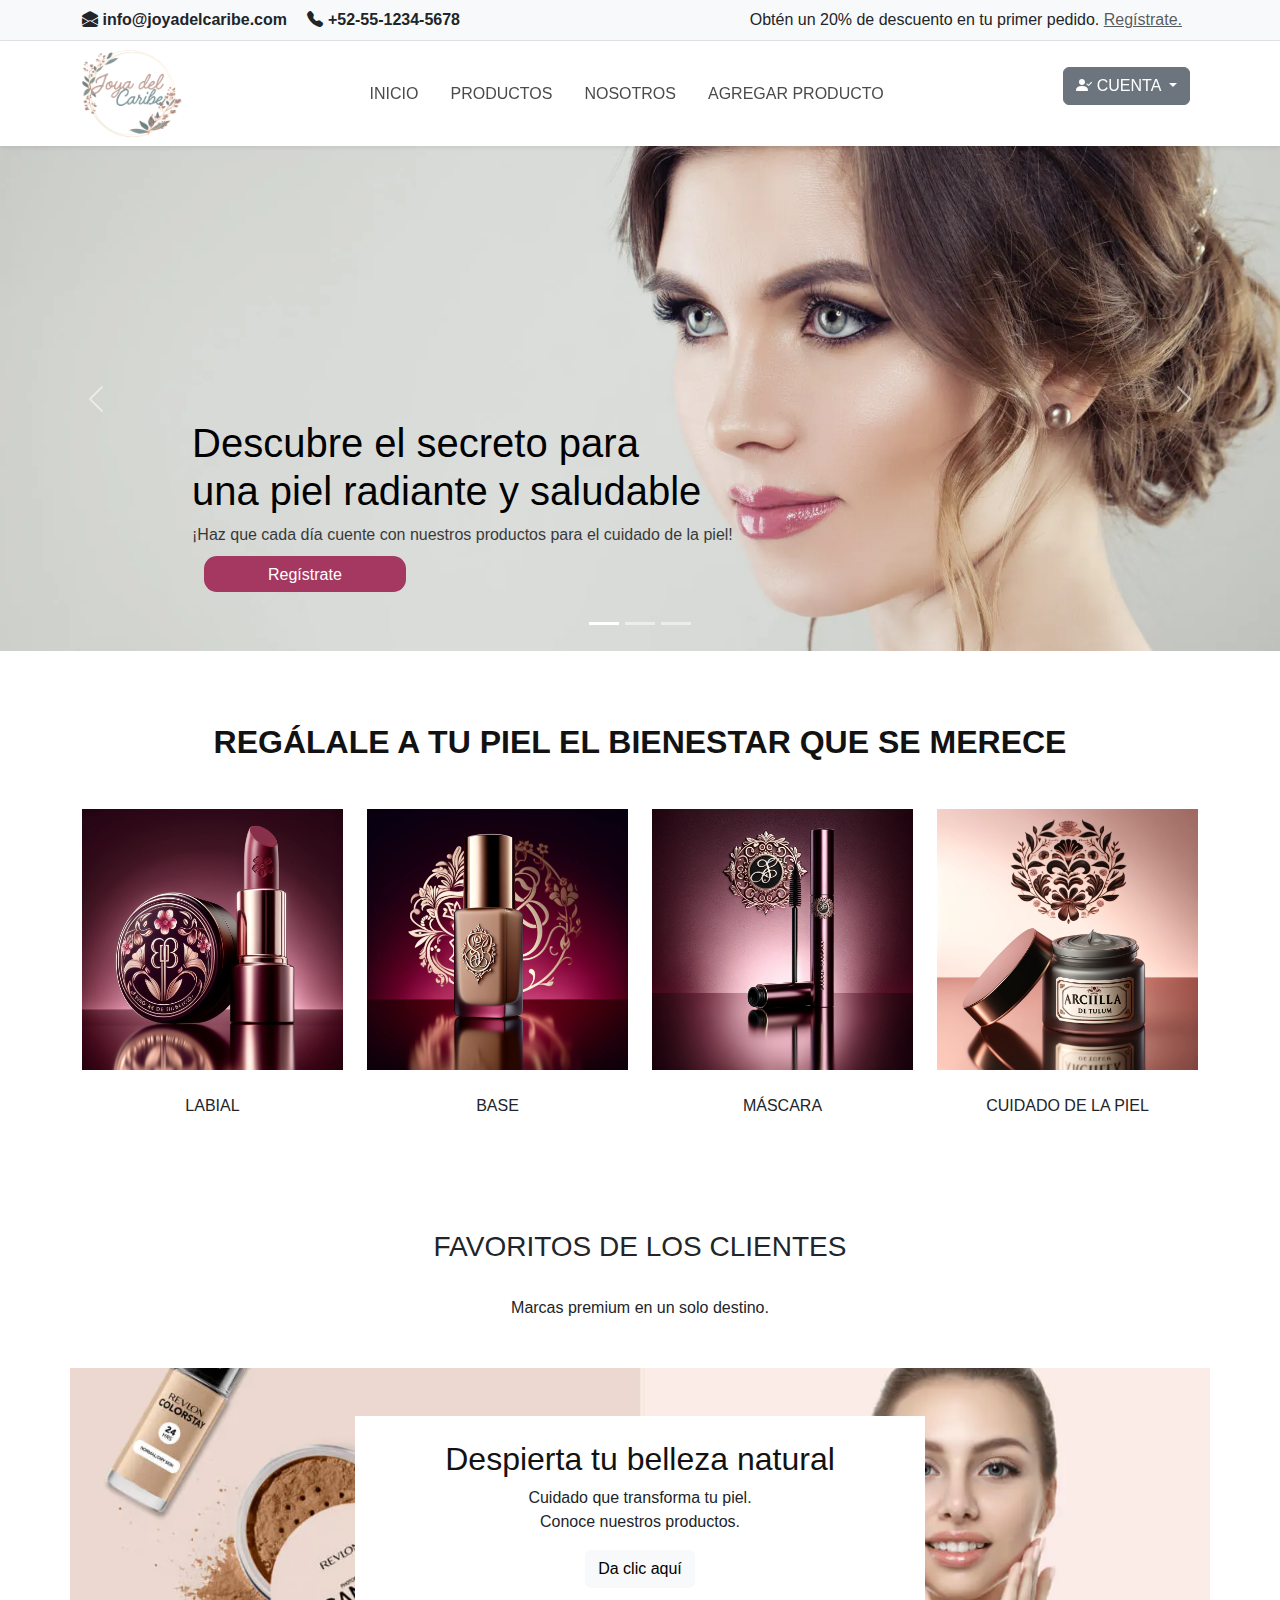
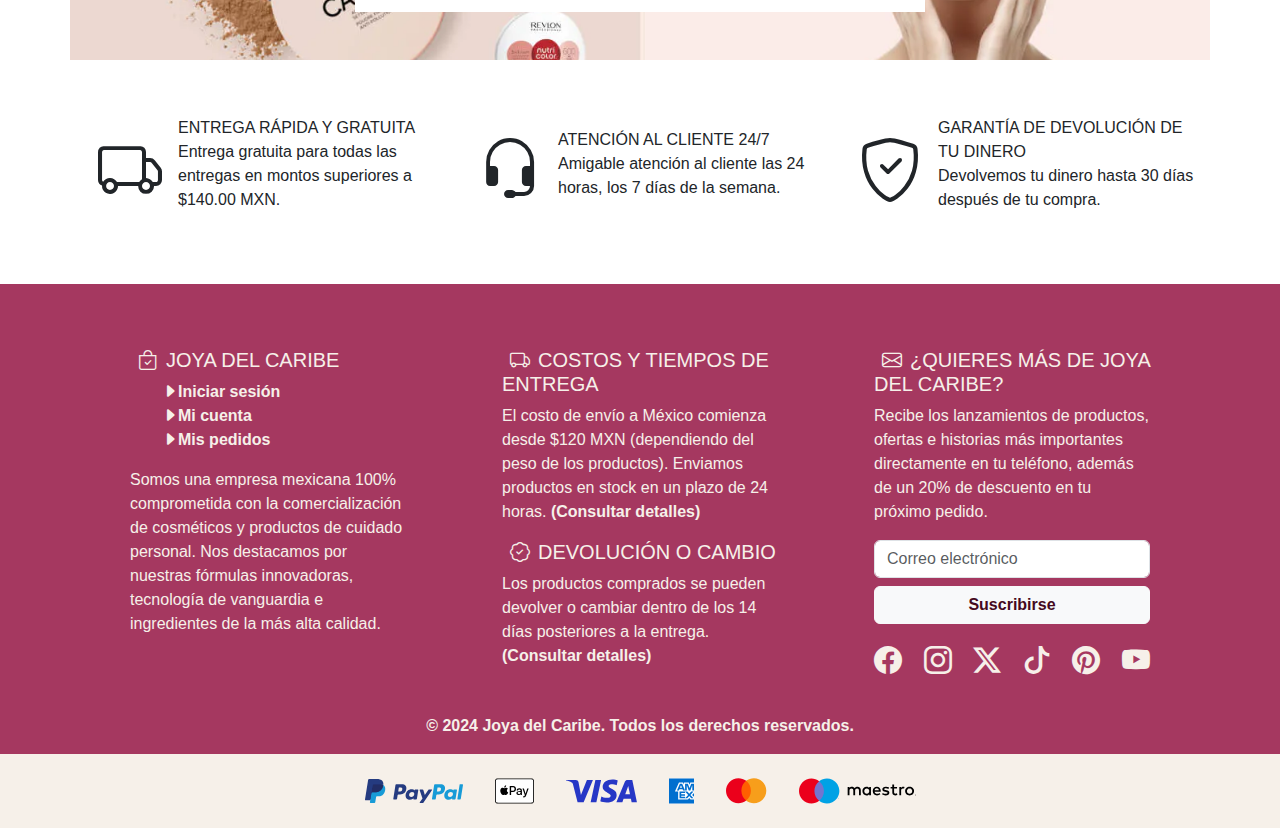
<file: index.html>
<!doctype html>
<html lang="en">

<head>
    <meta charset="utf-8">
    <meta name="viewport" content="width=device-width, initial-scale=1">
    <title>Joya del Caribe</title>
    <link href="https://cdn.jsdelivr.net/npm/bootstrap@5.3.3/dist/css/bootstrap.min.css" rel="stylesheet"
        integrity="sha384-QWTKZyjpPEjISv5WaRU9OFeRpok6YctnYmDr5pNlyT2bRjXh0JMhjY6hW+ALEwIH" crossorigin="anonymous">
    <script src="https://cdn.jsdelivr.net/npm/@popperjs/core@2.11.8/dist/umd/popper.min.js"
        integrity="sha384-I7E8VVD/ismYTF4hNIPjVp/Zjvgyol6VFvRkX/vR+Vc4jQkC+hVqc2pM8ODewa9r"
        crossorigin="anonymous"></script>
    <script src="https://cdn.jsdelivr.net/npm/bootstrap@5.3.3/dist/js/bootstrap.min.js"
        integrity="sha384-0pUGZvbkm6XF6gxjEnlmuGrJXVbNuzT9qBBavbLwCsOGabYfZo0T0to5eqruptLy"
        crossorigin="anonymous"></script>
    <!-- Iconos de bootstrap -->
    <link rel="stylesheet" href="https://cdn.jsdelivr.net/npm/bootstrap-icons@1.11.3/font/bootstrap-icons.min.css">

    <!-- Archivos css js navbar y Footer-->
    <link rel="stylesheet" href="./css/index.css">

    <link rel="stylesheet" href="./css/navbar-footer.css">
    <script src="./JavaScript/navfooter/navfooter.js" defer></script>
</head>


<body>
    <main>
        <div id="myCarousel" class="carousel slide mb-5" data-bs-ride="carousel">
            <div class="carousel-indicators">
                <button type="button" data-bs-target="#myCarousel" data-bs-slide-to="0" class="active"
                    aria-current="true" aria-label="Slide 1"></button>
                <button type="button" data-bs-target="#myCarousel" data-bs-slide-to="1" aria-label="Slide 2"></button>
                <button type="button" data-bs-target="#myCarousel" data-bs-slide-to="2" aria-label="Slide 3"></button>
            </div>
            <div class="carousel-inner">
                <div class="carousel-item active" data-bs-interval="4000">
                    <img src="./src/assets/index/slider1_bg.webp" class="d-block w-100" alt="">
                    <div class="container">
                        <div class="carousel-caption text-start d-none d-md-block">
                            <h1>Descubre el secreto para<br>
                                una piel radiante y saludable</h1>
                            <p class="opacity-75">¡Haz que cada día cuente con nuestros productos para el cuidado de la piel!</p>
                                <div class="container row justify-content-center" style="padding-bottom: 0.5rem;">
                                    <p><a class="bt-primary" href="/registro.html" style="text-decoration: none;">Regístrate</a></p>
                                </div>
                        </div>
                    </div>
                </div>
                <div class="carousel-item" data-bs-interval="4000">
                    <img src="./src/assets/index/slider2_bg.webp" class="d-block w-100" alt="">
                    <div class="container">
                        <div class="carousel-caption text-start d-none d-md-block">
                            <h1>Tu piel es única y hermosa</h1>
                            <p class="opacity-75">Ámala y cuídala con productos que realzan su belleza natural.</p>
                        </div>
                    </div>
                </div>
                <div class="carousel-item" data-bs-interval="4000">
                    <img src="./src/assets/index/slider3_bg.webp" class="d-block w-100" alt="">
                    <div class="container">
                        <div class="carousel-caption text-start d-none d-md-block">
                            <h2>Descubre el encanto <br> caribeño en cada tono.<br>Expresa tu belleza con <br>Joya del Caribe.</h2><br>
                            <p><a class="bt-primary" href="/producto.html" style="text-decoration: none;">Conoce nuestros productos</a></p>
                        </div>
                    </div>
                </div>
            </div>
            <button class="carousel-control-prev" type="button" data-bs-target="#myCarousel" data-bs-slide="prev">
                <span class="carousel-control-prev-icon" aria-hidden="true"></span>
                <span class="visually-hidden">Anterior</span>
            </button>
            <button class="carousel-control-next" type="button" data-bs-target="#myCarousel" data-bs-slide="next">
                <span class="carousel-control-next-icon" aria-hidden="true"></span>
                <span class="visually-hidden">Siguiente</span>
            </button>
        </div><br>

        <div class="text-center mb-5">
            <h2><strong>REGÁLALE A TU PIEL EL BIENESTAR QUE SE MERECE</strong></h2>
        </div>

        <div class="container mb-5">
            <div class="row text-center">
                <div class="col-6 col-md-3"> <!--width="6000" height="6000"--> 
                    <img src="./src/assets/productssrc/besosDeHibisco.webp" alt="" class="img-fluid" width="6000" height="6000">
                    <p class="mt-4">LABIAL</p>
                </div>
                <div class="col-6 col-md-3"><img src="./src/assets/productssrc/tonosDelCaribe.webp" alt="" class="img-fluid" width="6000" height="6000">
                    <p class="mt-4">BASE</p>
                </div>
                <div class="col-6 col-md-3"><img src="./src/assets/productssrc/cascadaNegra.webp" alt="" class="img-fluid" width="6000" height="6000">
                    <p class="mt-4">MÁSCARA</p>
                </div>
                <div class="col-6 col-md-3"><img src="./src/assets/productssrc/arcillaTulum.webp" alt="" class="img-fluid" width="6000" height="6000">
                    <p class="mt-4">CUIDADO DE LA PIEL</p>
                </div>
            </div>
        </div>

        <div class="text-center pt-5 mb-5">
            <h3>FAVORITOS DE LOS CLIENTES</h3> <br>
                Marcas premium en un solo destino.
        </div>

        <div class="container text-center mb-5" id="banner">
            <div class="row justify-content-center">
                <div class="col-10 col-md-6 m-5 p-4" id="bannerCaja">
                    <h2>Despierta tu belleza natural</h2>
                    <p>Cuidado que transforma tu piel. <br>
                       Conoce nuestros productos.</p>
                       <a href="./producto.html"><button type="button" class="btn btn-light">Da clic aquí</button></a>
                    
                </div>

            </div>
        </div>

        <div class="container mb-5">
            <div class="row">
                <div class="col-12 col-lg-4 d-flex align-items-center">
                    <i class="bi bi-truck p-3" style="font-size: 4rem;"></i>
                    <p>ENTREGA RÁPIDA Y GRATUITA <br>
                       Entrega gratuita para todas las entregas en montos superiores a $140.00 MXN.</p>
                </div>
                <div class="col-12 col-lg-4 d-flex align-items-center">
                    <i class="bi bi-headset p-3" style="font-size: 4rem;"></i>
                    <p>ATENCIÓN AL CLIENTE 24/7 <br>
                       Amigable atención al cliente las 24 horas, los 7 días de la semana.</p>
                </div>
                <div class="col-12 col-lg-4 d-flex align-items-center">
                    <i class="bi bi-shield-check p-3" style="font-size: 4rem;"></i>

                    <p>GARANTÍA DE DEVOLUCIÓN DE TU DINERO <br>
                       Devolvemos tu dinero hasta 30 días después de tu compra.</p>
                </div>
            </div>
        </div>

    </main>

</body>

</html>
</file>
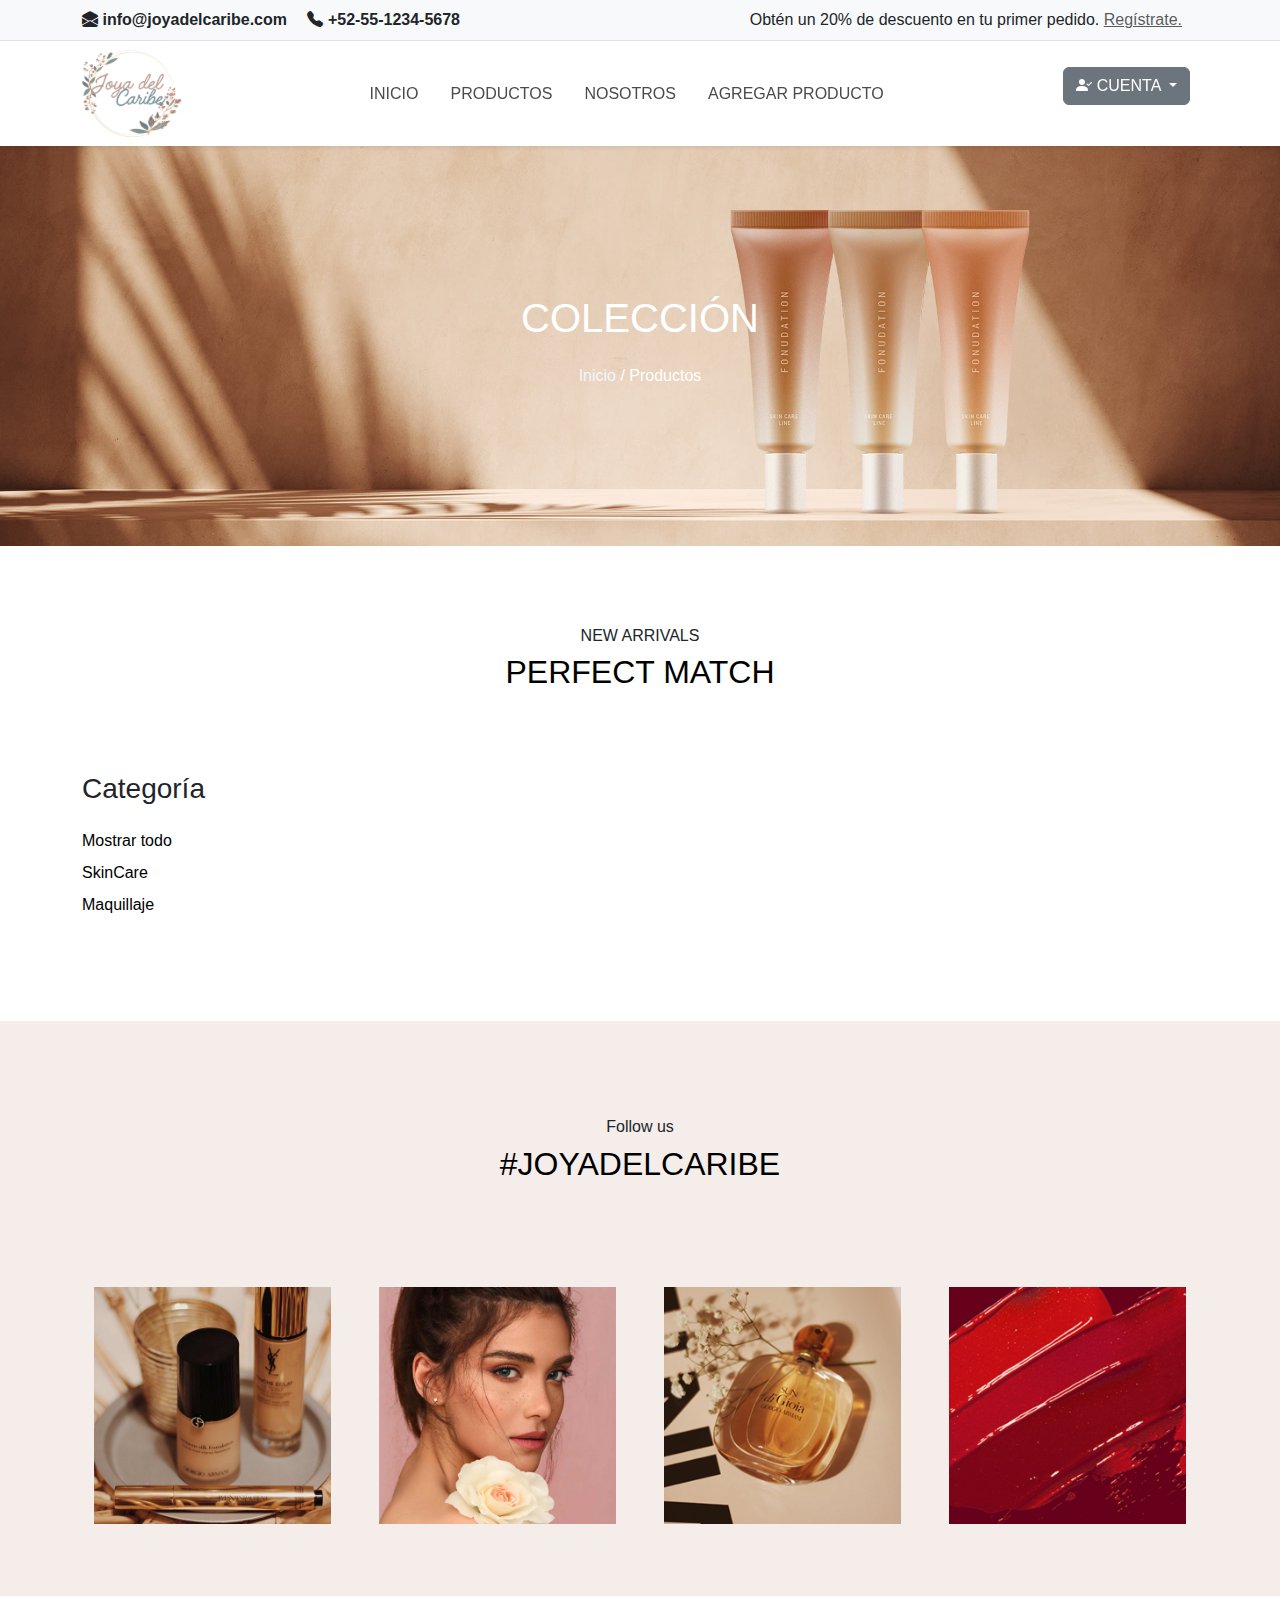
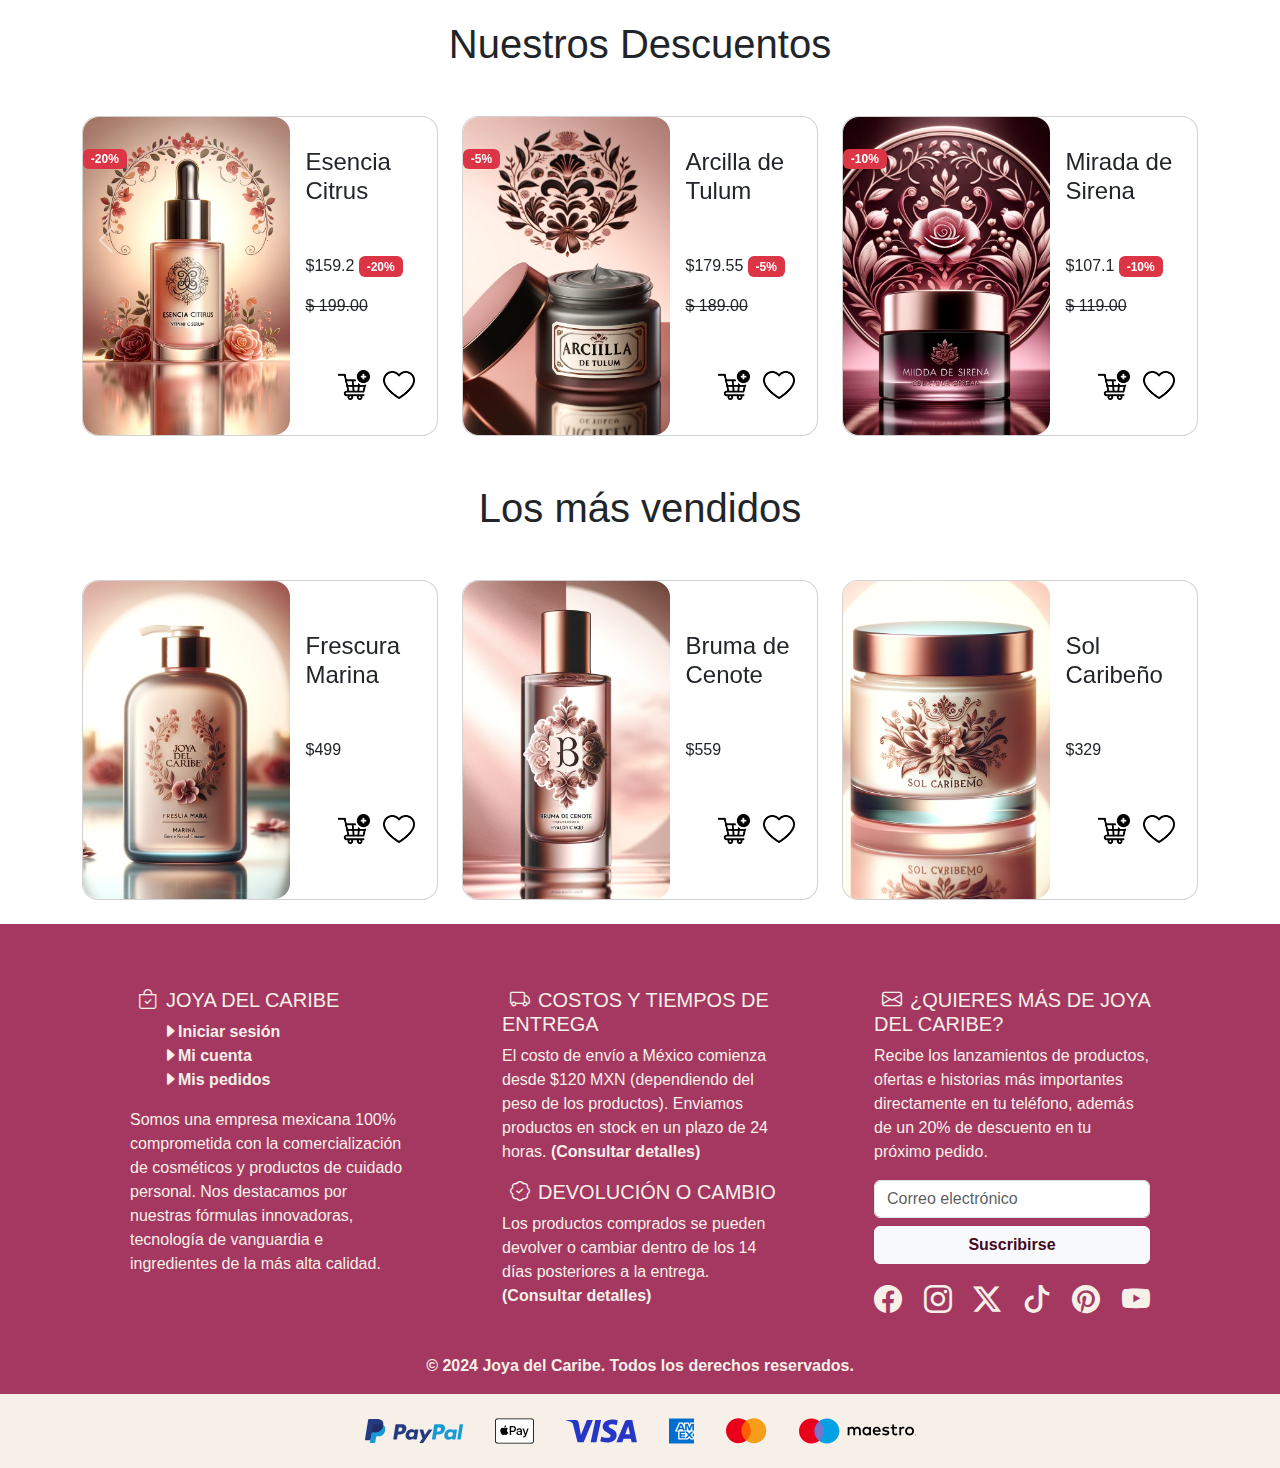
<file: producto.html>
<!doctype html>
<html lang="en">

<head>
    <meta charset="utf-8">
    <meta name="viewport" content="width=device-width, initial-scale=1">
    <title>Catálogo</title>
    <link href="https://cdn.jsdelivr.net/npm/bootstrap@5.3.3/dist/css/bootstrap.min.css" rel="stylesheet"
        integrity="sha384-QWTKZyjpPEjISv5WaRU9OFeRpok6YctnYmDr5pNlyT2bRjXh0JMhjY6hW+ALEwIH" crossorigin="anonymous">
    <script src="https://cdn.jsdelivr.net/npm/@popperjs/core@2.11.8/dist/umd/popper.min.js"
        integrity="sha384-I7E8VVD/ismYTF4hNIPjVp/Zjvgyol6VFvRkX/vR+Vc4jQkC+hVqc2pM8ODewa9r"
        crossorigin="anonymous"></script>
    <script src="https://cdn.jsdelivr.net/npm/bootstrap@5.3.3/dist/js/bootstrap.min.js"
        integrity="sha384-0pUGZvbkm6XF6gxjEnlmuGrJXVbNuzT9qBBavbLwCsOGabYfZo0T0to5eqruptLy"
        crossorigin="anonymous"></script>
    <!-- Iconos de bootstrap -->
    <link rel="stylesheet" href="https://cdn.jsdelivr.net/npm/bootstrap-icons@1.11.3/font/bootstrap-icons.min.css">

    <!-- Archivos css js navbar y Footer-->
    <link rel="stylesheet" href="./css/navbar-footer.css">
    <link rel="stylesheet" href="./css/productos.css">
    <link rel="stylesheet" href="./css/T-vertical.css">
    <script src="./JavaScript/navfooter/navfooter.js" defer></script>
    <script src="./JavaScript/productos/tarjetasVerticales.js" defer></script>
    <script src="./JavaScript/productos/tarjetaHorizontal.js" defer></script>

</head>

<body>

    <div id="navbar">
        <!-- Espacio donde se insertará el html dese el navbar.js -->
    </div>

    <main>
        <!-- Espacio donde se enconrará el cuerpo principal de la página -->

        <div class="container-fluid titulo d-flex flex-column justify-content-center align-items-center">
            <p class="fs-1">COLECCIÓN</p>
            <p class="fs-6"><a href="./index.html" class="text-decoration-none" style="color: aliceblue;">Inicio</a> / Productos</p>
        </div>

        <div class="container-fluid">
            <div class="container">
                <!-- Filtro -->
                <div class="row justify-content-between" style="padding-top: 5rem;">
                    <div class="text-center pb-5">
                        <h6>NEW ARRIVALS</h6>
                        <h1 class="titutloSeccion">PERFECT MATCH</h1>
                    </div>
                </div>
            </div>
            <section class="container mb-5">
                <div class="row d-flex justify-content-center">
                    <div class="col-2 d-flex flex-column align-items-center align-items-sm-start mb-5" id="categorias-menu" style="width: 160px;">
                        <h3 class="pb-3">Categoría</h3>
                        <a class="pb-2" id="mostrar-todo"><i class="bi bi-play-fill icono" style="display: none;"></i> Mostrar todo</a>
                        <a class="categoria-btn pb-2" data-categoria="SkinCare"><i class="bi bi-play-fill icono" style="display: none;"></i> SkinCare</a>
                        <a class="categoria-btn pb-2" data-categoria="Maquillaje"><i class="bi bi-play-fill icono" style="display: none;"></i> Maquillaje</a>
                        <!-- Añade más botones según tus categorías -->
                    </div>
                    <div class="col row d-flex justify-content-center gap-5" id="tarjetas-verticales">
                    </div>
                </div>
            </section>
        </div>

        <div id="followUs">
            <!-- Inicio Banner con dos imagenes -->
            <section class="container seccion-banners ">
                    <div class="row py-5">
                        <div class="text-center py-5">
                            <h6>Follow us</h6>
                            <h2 class="titutloSeccion">#JOYADELCARIBE</h2>
                        </div>
                        <div class="col-12 col-md-6 col-lg-3 p-5 p-sm-4">
                            <img class="img-fluid zoom-on-hover" src="./src/assets/productosDesk/banner01.jpg"
                                alt="Banner de cosmeticos">
                        </div>
                        <div class="col-12 col-md-6 col-lg-3 p-5 p-sm-4">
                            <img class="img-fluid" src="./src/assets/productosDesk/banner02.jpg"
                                alt="Banner de cosmeticos">
                        </div>
                        <div class="col-12 col-md-6 col-lg-3 p-5 p-sm-4 d-none d-md-block">
                            <img class="img-fluid" src="./src/assets/productosDesk/banner03.jpg"
                                alt="Banner de cosmeticos">
                        </div>
                        <div class="col-12 col-md-6 col-lg-3 p-5 p-sm-4 d-none d-md-block">
                            <img class="img-fluid" src="./src/assets/productosDesk/banner04.jpg"
                                alt="Banner de cosmeticos">
                        </div>
                    </div>
            </section>
            <!-- Fin Banner con 2 imagenes -->
        </div>


        <div class="container-fluid">
            <div id="carouselExample" class="carousel slide">
                <div class="carousel-inner" id="carousel-container">


                </div>
                <button class="carousel-control-prev" type="button" data-bs-target="#carouselExample"
                    data-bs-slide="prev">
                    <span class="carousel-control-prev-icon " aria-hidden="true"></span>
                    <span class="visually-hidden">Anterior</span>
                </button>
                <button class="carousel-control-next" type="button" data-bs-target="#carouselExample"
                    data-bs-slide="next">
                    <span class="carousel-control-next-icon" aria-hidden="true"></span>
                    <span class="visually-hidden">Siguiente</span>
                </button>
            </div>
        </div>
        <div class="container-fluid">
            <div id="carouselExample2" class="carousel slide">
                <div class="carousel-inner" id="carousel-containerBS">


                </div>
                <button class="carousel-control-prev" type="button" data-bs-target="#carouselExample2"
                    data-bs-slide="prev">
                    <span class="carousel-control-prev-icon " aria-hidden="true"></span>
                    <span class="visually-hidden">Anterior</span>
                </button>
                <button class="carousel-control-next" type="button" data-bs-target="#carouselExample2"
                    data-bs-slide="next">
                    <span class="carousel-control-next-icon" aria-hidden="true"></span>
                    <span class="visually-hidden">Siguiente</span>
                </button>
            </div>
        </div>

    </main>


</body>

</html>
</file>
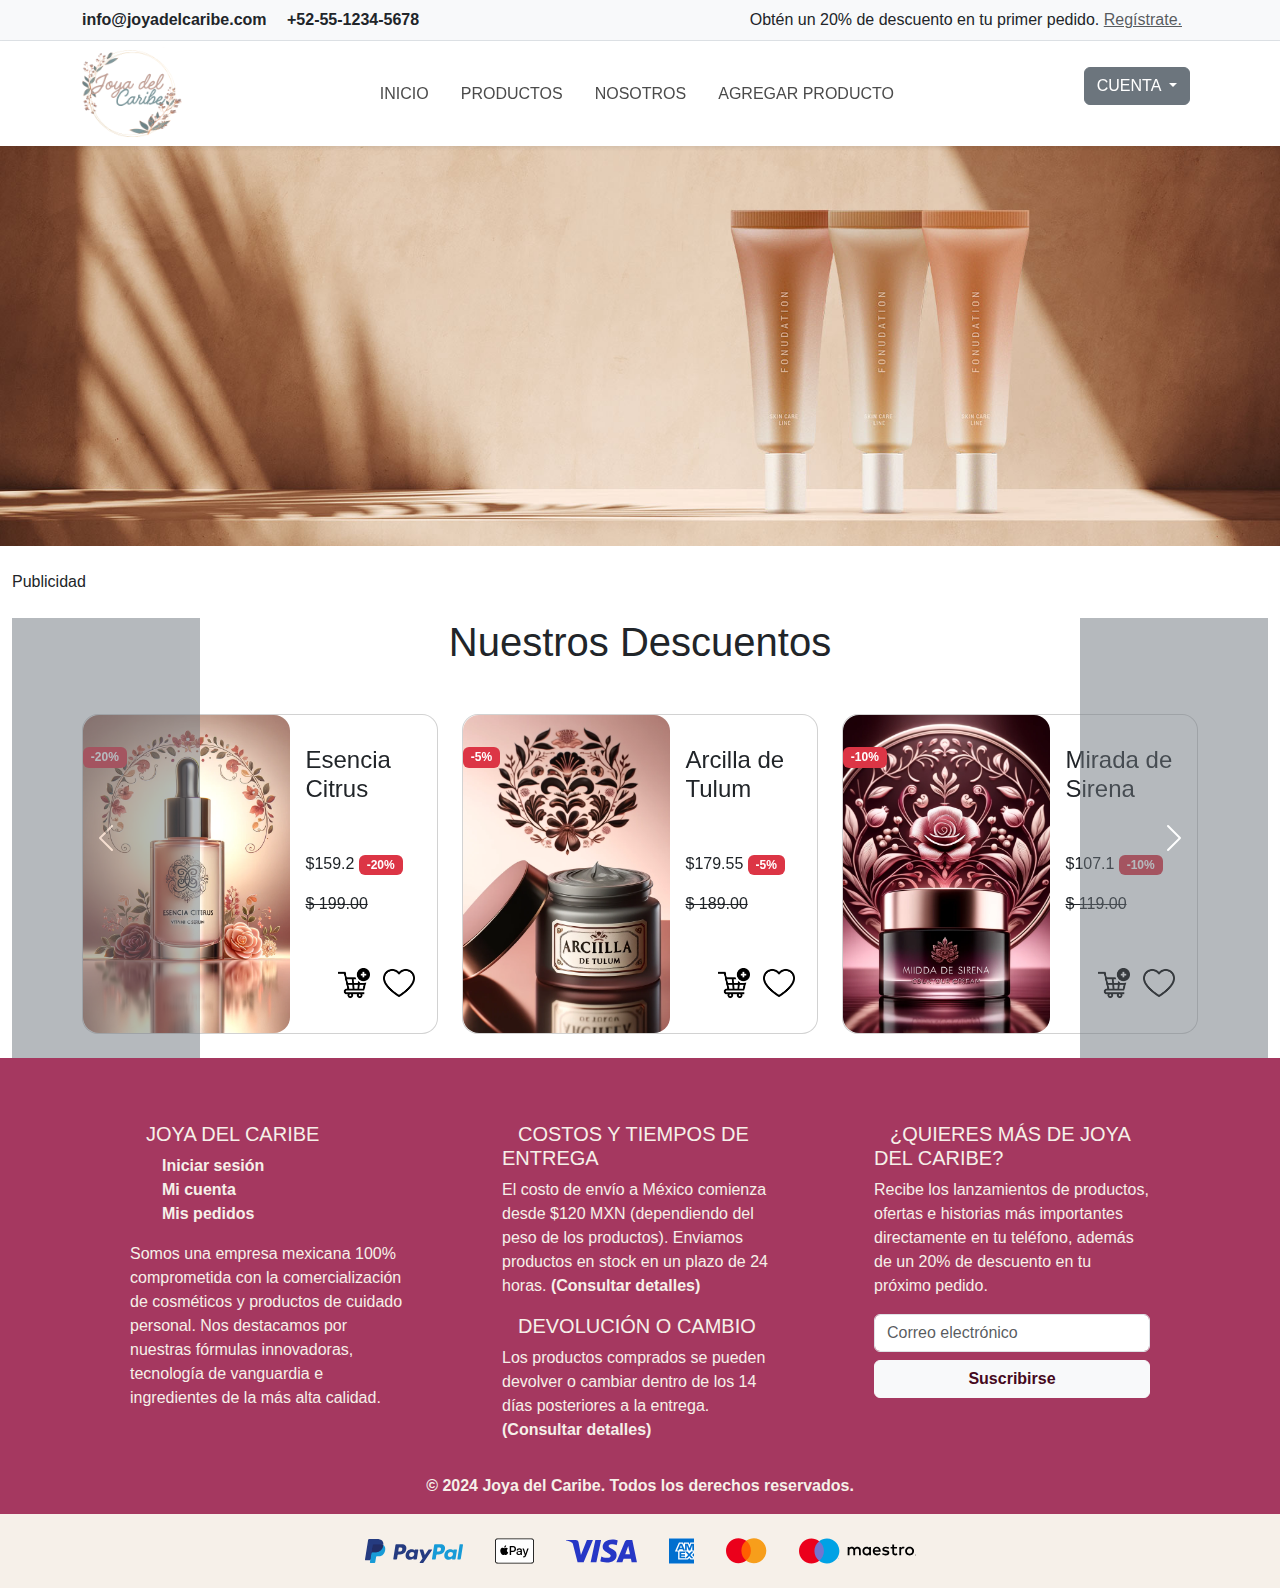
<file: TarjetaHorizontal.html>
<!doctype html>
<html lang="en">

<head>
    <meta charset="utf-8">
    <meta name="viewport" content="width=device-width, initial-scale=1">
    <title>Joya del Caribe</title>
    <link href="https://cdn.jsdelivr.net/npm/bootstrap@5.3.3/dist/css/bootstrap.min.css" rel="stylesheet"
        integrity="sha384-QWTKZyjpPEjISv5WaRU9OFeRpok6YctnYmDr5pNlyT2bRjXh0JMhjY6hW+ALEwIH" crossorigin="anonymous">
    <script src="https://cdn.jsdelivr.net/npm/@popperjs/core@2.11.8/dist/umd/popper.min.js"
        integrity="sha384-I7E8VVD/ismYTF4hNIPjVp/Zjvgyol6VFvRkX/vR+Vc4jQkC+hVqc2pM8ODewa9r"
        crossorigin="anonymous"></script>
    <script src="https://cdn.jsdelivr.net/npm/bootstrap@5.3.3/dist/js/bootstrap.min.js"
        integrity="sha384-0pUGZvbkm6XF6gxjEnlmuGrJXVbNuzT9qBBavbLwCsOGabYfZo0T0to5eqruptLy"
        crossorigin="anonymous"></script>


    <!-- Archivos css js navbar y Footer-->
    <link rel="stylesheet" href="./css/productos.css">
    <link rel="stylesheet" href="./css/navbar-footer.css">
    <link rel="stylesheet" href="./css/T-horizontal.css">
    <script src="./JavaScript/navfooter/navfooter.js" defer></script>
    <script src="./JavaScript/productos/tarjetaHorizontal.js" defer></script>


</head>

<body>

    <div id="navbar">
        <!-- Espacio donde se insertará el html dese el navbar.js -->
    </div>

    <main>
        <!-- Espacio donde se enconrará el cuerpo principal de la página -->

        <div class="container-fluid titulo"></div><br>
        <div class="container-fluid">
            <section class="container" id="tarjetas-verticales">
            </section>
        </div>

        <div class="container-fluid">Publicidad</div>
        
        <div class="container-fluid">
            <div id="carouselExample" class="carousel slide">
                <div class="carousel-inner" id="carousel-container">
                    
                  
                </div>
                <button class="carousel-control-prev bg-secondary" type="button" data-bs-target="#carouselExample" data-bs-slide="prev">
                  <span class="carousel-control-prev-icon " aria-hidden="true"></span>
                  <span class="visually-hidden">Anterior</span>
                </button>
                <button class="carousel-control-next bg-secondary" type="button" data-bs-target="#carouselExample" data-bs-slide="next">
                  <span class="carousel-control-next-icon" aria-hidden="true"></span>
                  <span class="visually-hidden">Siguiente</span>
                </button>
              </div>
        </div>

    </main>


</body>

</html>
</file>
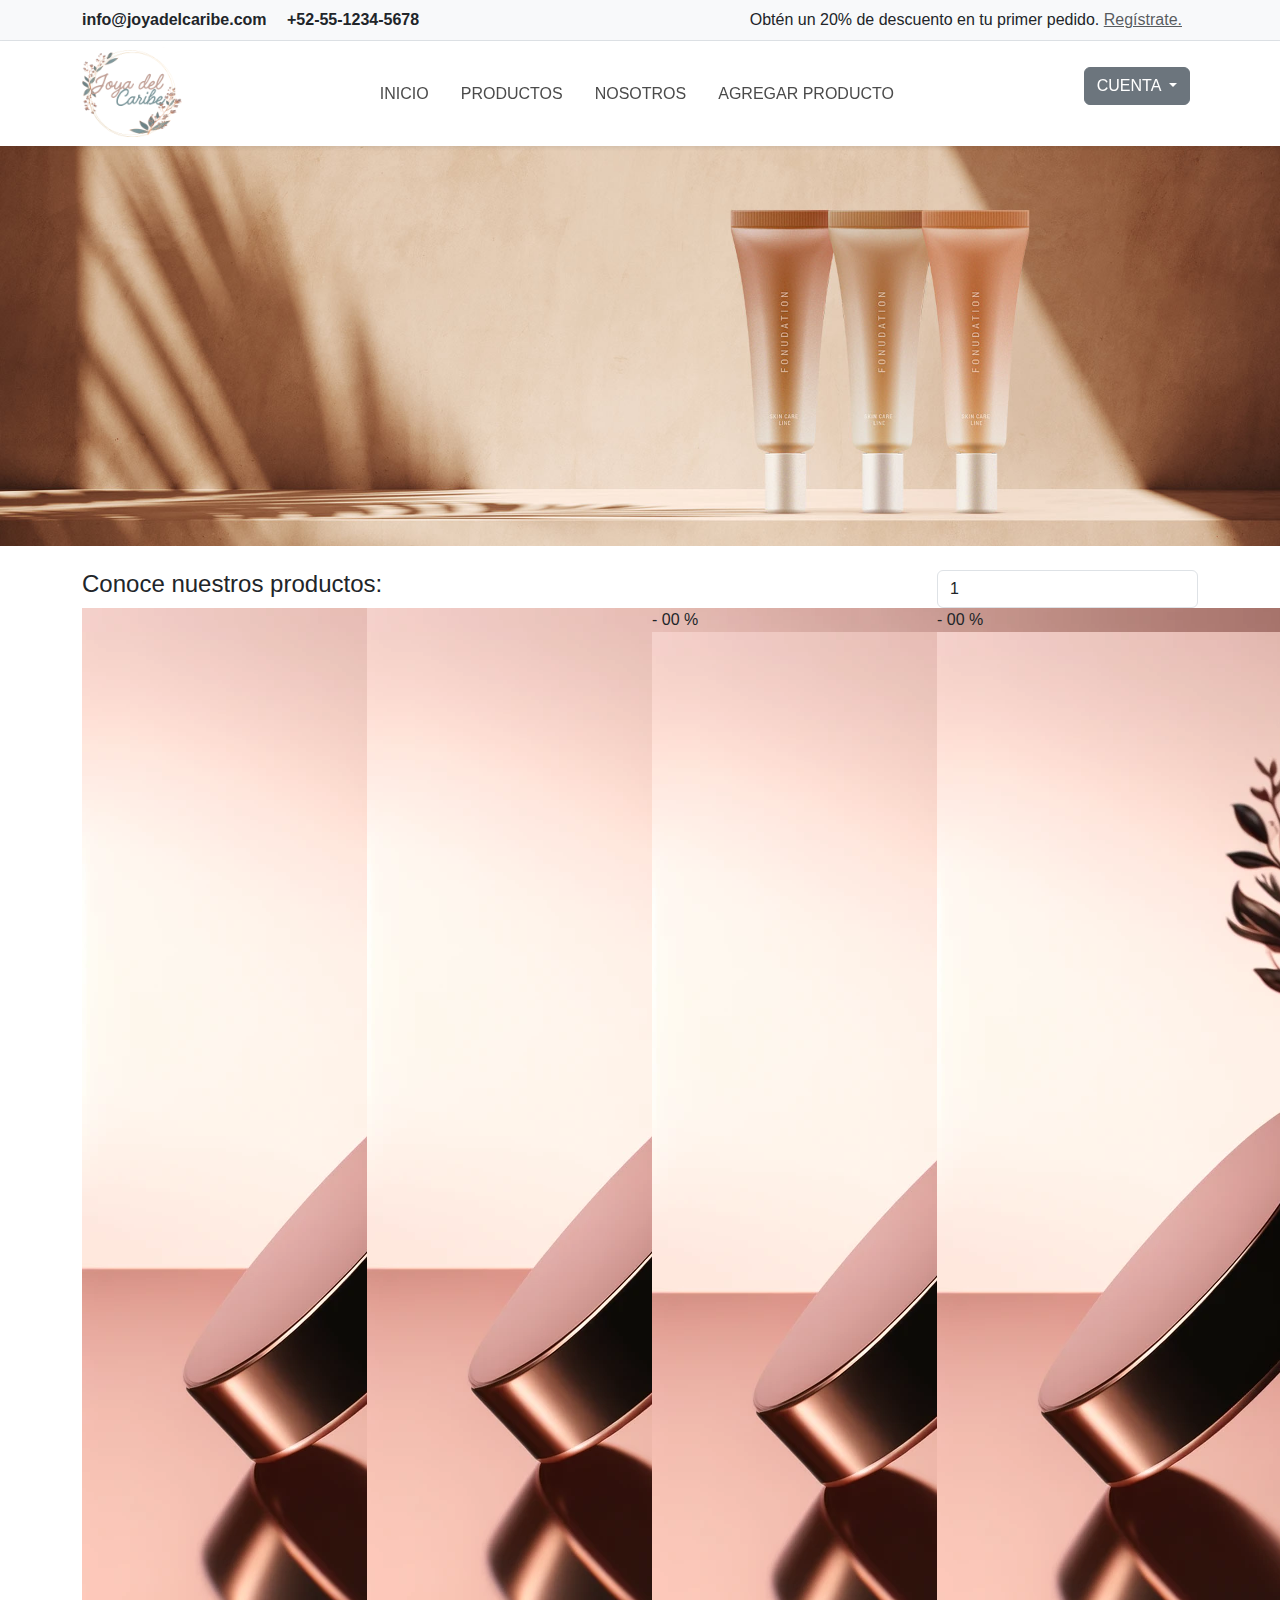
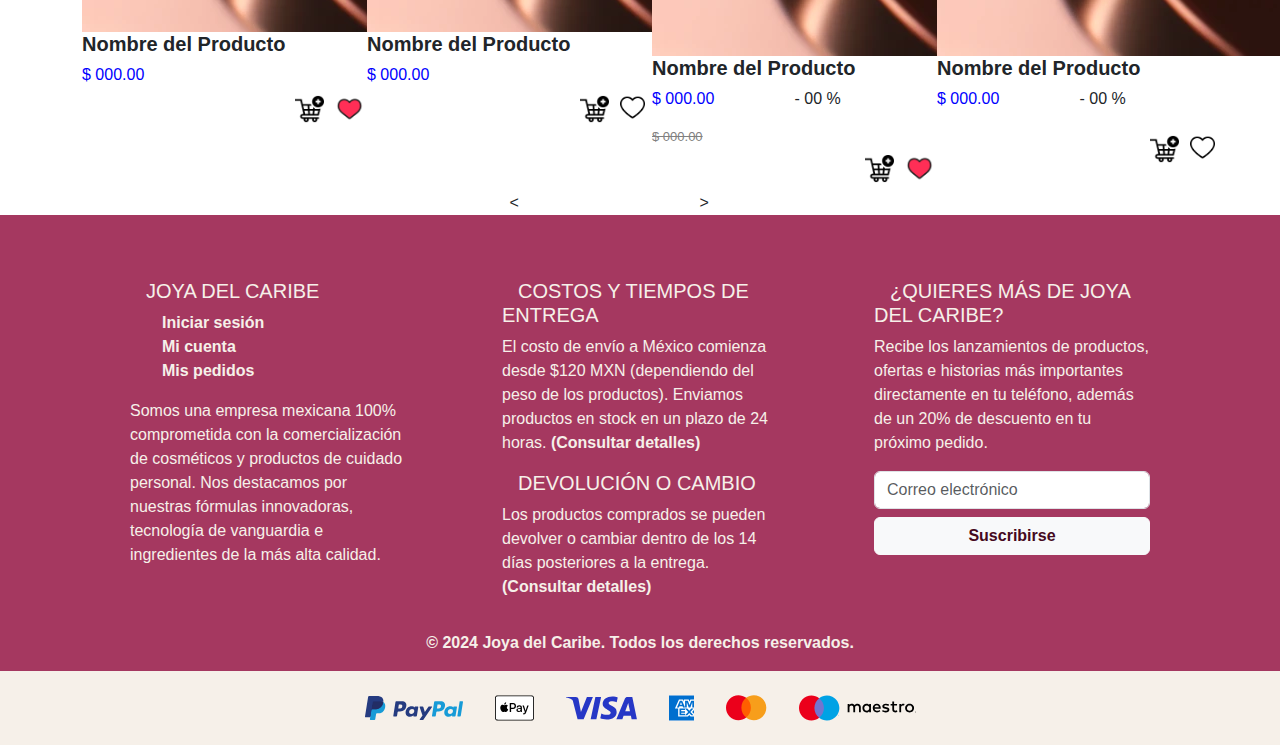
<file: TarjetaVertical.html>
<!doctype html>
<html lang="en">

<head>
    <meta charset="utf-8">
    <meta name="viewport" content="width=device-width, initial-scale=1">
    <title>Joya del Caribe</title>
    <link href="https://cdn.jsdelivr.net/npm/bootstrap@5.3.3/dist/css/bootstrap.min.css" rel="stylesheet"
        integrity="sha384-QWTKZyjpPEjISv5WaRU9OFeRpok6YctnYmDr5pNlyT2bRjXh0JMhjY6hW+ALEwIH" crossorigin="anonymous">
    <script src="https://cdn.jsdelivr.net/npm/@popperjs/core@2.11.8/dist/umd/popper.min.js"
        integrity="sha384-I7E8VVD/ismYTF4hNIPjVp/Zjvgyol6VFvRkX/vR+Vc4jQkC+hVqc2pM8ODewa9r"
        crossorigin="anonymous"></script>
    <script src="https://cdn.jsdelivr.net/npm/bootstrap@5.3.3/dist/js/bootstrap.min.js"
        integrity="sha384-0pUGZvbkm6XF6gxjEnlmuGrJXVbNuzT9qBBavbLwCsOGabYfZo0T0to5eqruptLy"
        crossorigin="anonymous"></script>


    <!-- Archivos css js navbar y Footer-->
    <link rel="stylesheet" href="./css/productos.css">
    <link rel="stylesheet" href="./css/navbar-footer.css">
    <link rel="stylesheet" href="./css/T-vertical.css">
    <script src="./JavaScript/navfooter/navfooter.js" defer></script>
    <script src="./JavaScript/productos/tarjetasVerticales.js"></script>

</head>

<body>

    <div id="navbar">
        <!-- Espacio donde se insertará el html dese el navbar.js -->
    </div>

    <Main>
        <!-- Espacio donde se enconrará el cuerpo principal de la página -->

        <div class="container-fluid titulo"></div><br>

        <div class="container-fluid">
            <div class="container">
                <!-- Filtro -->
                <div class="row justify-content-between">
                    <div class="col-4">
                        <h4>Conoce nuestros productos:</h4>
                    </div>
                    <div class="col-3"><select class="form-control" id="exampleFormControlSelect1">
                            <option>1</option>
                            <option>2</option>
                            <option>3</option>
                            <option>4</option>
                            <option>5</option>
                        </select></div>
                </div>
            </div>
            <section class="container" id="tarjetas-verticales">
                <!-- Tarjetas-->

                <div class="row">
                    <div class="col-lg-3 col-sm-12">
                        <div class="card-style">
                            <img src="src/assets/productssrc/arcillaTulum.webp" class="product-img" />
                            <div class="card-content">
                                <h5 class="card-title"><b>Nombre del Producto</b></h5>
                                <div class="row" style="padding-top: 0.4rem;">
                                    <p class="card-text col-6" style="color: blue;">$ 000.00</p>
                                </div>
                            </div>
                            <div class="row justify-content-end heart-cart-icons">
                                <div class="col-1" style="margin: 0.5rem;"><a href=""><img
                                            src="src/assets/icons/anadir-al-carrito.png" style="height: 1.8rem;"></a>
                                </div>
                                <div class="col-1" style="margin: 0.5rem;"><a href=""><img
                                            src="src/assets/icons/corazon.png" style="height: 1.8rem;"></a></div>
                            </div>
                        </div>
                    </div>

                    <div class="col-lg-3 col-sm-12">
                        <div class="card-style">
                            <img src="src/assets/productssrc/arcillaTulum.webp" class="product-img" />
                            <div class="card-content">
                                <h5 class="card-title"><b>Nombre del Producto</b></h5>
                                <div class="row" style="padding-top: 0.4rem;">
                                    <p class="card-text col-6" style="color: blue;">$ 000.00</p>
                                </div>
                            </div>
                            <div class="row justify-content-end heart-cart-icons">
                                <div class="col-1" style="margin: 0.5rem;"><a href=""><img
                                            src="src/assets/icons/anadir-al-carrito.png" style="height: 1.8rem;"></a>
                                </div>
                                <div class="col-1" style="margin: 0.5rem;"><a href=""><img
                                            src="src/assets/icons/amor.png" style="height: 1.57rem;"></a></div>
                            </div>
                        </div>
                    </div>

                    <div class="col-lg-3 col-sm-12">
                        <div class="card-style">
                            <div class="price-tag-img1">- 00 %</div>
                            <img src="src/assets/productssrc/arcillaTulum.webp" class="product-img" />
                            <div class="card-content">
                                <h5 class="card-title"><b>Nombre del Producto</b></h5>
                                <div class="row" style="padding-top: 0.4rem;">
                                    <p class="card-text col-6" style="color: blue;">$ 000.00</p>
                                    <div class="price-tag-img2 col-4">- 00 %</div>
                                </div>
                                <div class="row">
                                    <p class="card-text col-6" style="color: grey; text-decoration: line-through; font-size: small;">$ 000.00</p>
                                </div>

                            </div>
                            <div class="row justify-content-end heart-cart-icons">
                                <div class="col-1" style="margin: 0.5rem;"><a href=""><img
                                            src="src/assets/icons/anadir-al-carrito.png" style="height: 1.8rem;"></a>
                                </div>
                                <div class="col-1" style="margin: 0.5rem;"><a href=""><img
                                            src="src/assets/icons/corazon.png" style="height: 1.8rem;"></a></div>
                            </div>
                        </div>
                    </div>

                    <div class="col-lg-3 col-sm-12">
                        <div class="card-style">
                            <div class="price-tag-img1">- 00 %</div>
                            <img src="src/assets/productssrc/arcillaTulum.webp" class="product-img" />
                            <div class="card-content">
                                <h5 class="card-title"><b>Nombre del Producto</b></h5>
                                <div class="row" style="padding-top: 0.4rem;">
                                    <p class="card-text col-6" style="color: blue;">$ 000.00</p>
                                    <div class="price-tag-img2 col-4">- 00 %</div>
                                </div>
                            </div>
                            <div class="row justify-content-end heart-cart-icons">
                                <div class="col-1" style="margin: 0.5rem;"><a href=""><img
                                            src="src/assets/icons/anadir-al-carrito.png" style="height: 1.8rem;"></a>
                                </div>
                                <div class="col-1" style="margin: 0.5rem;"><a href=""><img
                                            src="src/assets/icons/amor.png" style="height: 1.57rem;"></a></div>
                            </div>
                        </div>
                    </div>
                </div>

            </section>
            <div class="container">
                <!-- botones de página-->
                <div class="row justify-content-center">
                    <div class="change-page col-1" id="previous-p"><
                        </div>
                            <div class="change-page col-1" id="present-p">
                                <!--Aquí se inserta texto d ´la página acutal con js-->
                            </div>
                            <div class="change-page col-1" id="next-p">></div>
                    </div>

                </div>
            </div>
            <div class="container-fluid"></div>
            <div class="container-fluid"></div>

    </Main>


</body>

</html>
</file>
<file: css/index.css>
h1{
    color: #000;
}

h2{
    color: rgb(19, 18, 18);
}

*{
    margin: 0;
    padding: 0;

    box-sizing: border-box;

    font-family: 'Trebuchet MS', 'Lucida Sans Unicode', 'Lucida Grande', 'Lucida Sans', Arial, sans-serif;
}

#banner{
    background-image: url(../src/assets/index/banner-1.webp);
    background-size: cover;
    background-position: center;
    background-repeat: no-repeat;
}

#bannerCaja{
    background-color: white;
}

.opacity-75{
    color: black;
}

.bt-primary{
    background-color: #A53860;
    opacity: 100%;
    color: white;
    padding-left: 4rem;
    padding-right: 4rem;
    padding-top: .6rem;
    padding-bottom: .6rem;
    border-radius: .8rem;
    transition: 0.3s;
    border: none;
}

.bt-primary:hover{
    background-color: #DA627D;
    opacity: 66%;
}

@media(max-width: 767px) {

    .img-bg {
        display: none;
    }
}

@media(min-width:767px) {
    
}
</file>
<file: css/navbar-footer.css>
*{
    margin: 0;
    padding: 0;
    box-sizing: border-box;
    font-family: 'Trebuchet MS', 'Lucida Sans Unicode', 'Lucida Grande', 'Lucida Sans', Arial, sans-serif;
}

/* <-----------------------------Navbar-----------------------------> */
.nav-item a {
    color: #4b4b4b;
    
}

.nav-item a:hover {
    color: #880d40
}

/* <-----------------------------Footer-----------------------------> */
.footer-section {
    background-color: #A53860;
    color: #F6F0E9;
}

.footer-section a {
    text-decoration: none;
    color: #F6F0E9;

    transition: 0.3s;
}

.footer-section a:hover {
    color: #450920;
}

.footerPago {
    background-color: #F6F0E9;
}
</file>
<file: css/productos.css>
.titulo {
    height: 25rem;
    background-image: url(../src/assets/productosDesk/productImages/h2-rev-img-01.jpg);
    background-size: cover;
    background-position: center;
}

#followUs{
    background-color: #F4EDEA;
}

.titutloSeccion{
    font-size: 2rem;
    color: #000;
    margin-bottom: 2rem;
}

.titulo p{
    color: white;
    font-size: 3.4rem;
}

.categoria-btn{
    text-decoration: none;
    color: black;
    cursor: pointer;
    font-weight: 400;
    transition: 0.3s ease all;
}

.categoria-btn:hover{
    color: chocolate;
    transition: 0.3s ease all;
}

.categoria-btn:hover .icono{
    display: inline !important;
}

#mostrar-todo{
    text-decoration: none;
    color: black;
    cursor: pointer;
    font-weight: 400;
    transition: 0.3s ease all;
}

#mostrar-todo:hover{
    color: chocolate;
    transition: 0.3s ease all;
}

#mostrar-todo:hover .icono{
    display: inline !important;
}
/* el margin es para los container de adentro a afuera*/
/* paddin funciona con el contenido del contenedor*/
</file>
<file: css/T-vertical.css>
.btnDetalles{
    background-color: #A53860;
    border: none;
    font-weight: 600;
}
</file>
<file: css/T-horizontal.css>
.img-h{

}
</file>
